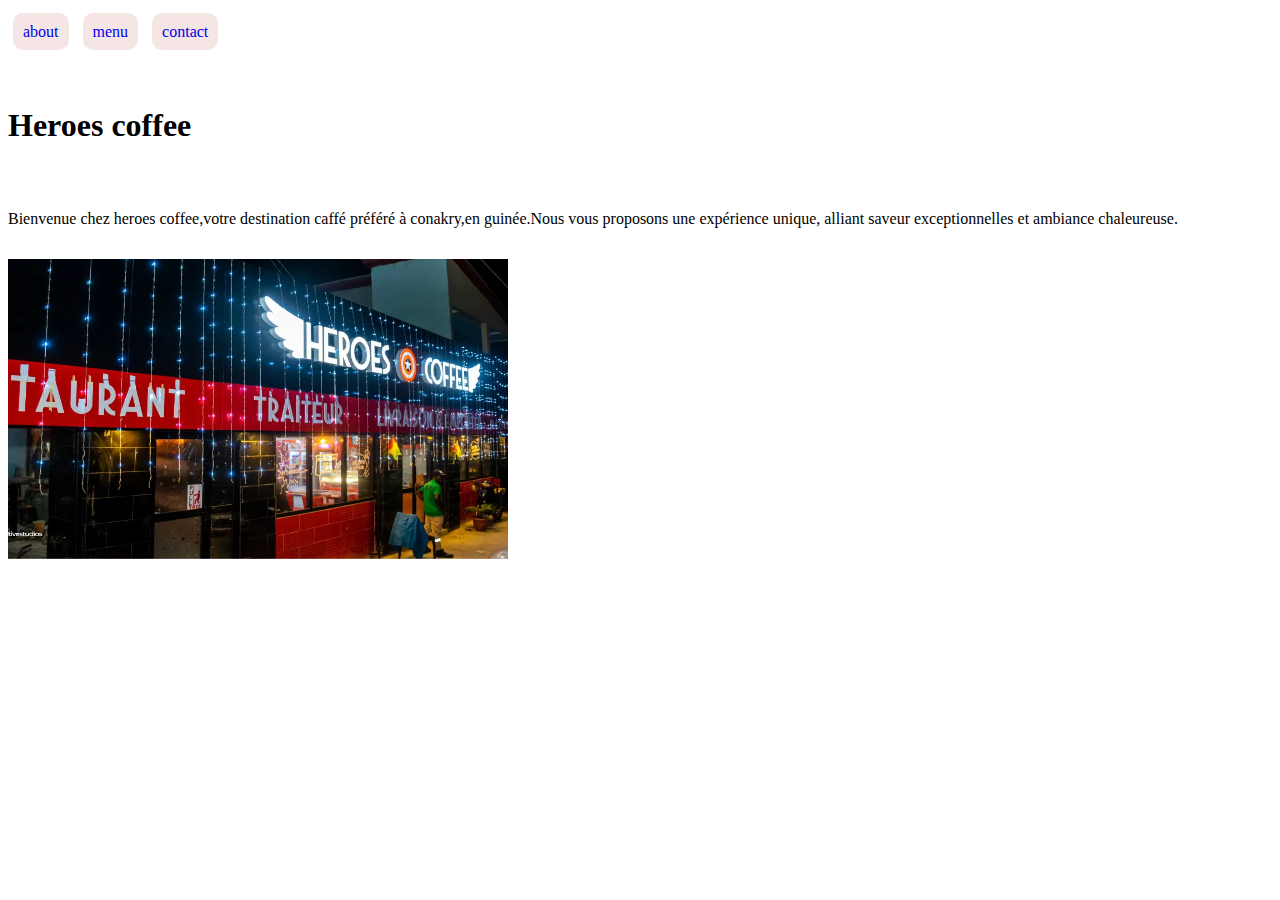
<file: index.html>
<!DOCTYPE html>
<html lang="en">
<head>
    <meta charset="UTF-8">
    <meta name="viewport" content="width=device-width, initial-scale=1.0">
    <title>Document</title>
    <link rel="stylesheet" href="style.css">
</head>
<body>
    <header>
        <nav class="lien">
            <a href="about.html">about</a>
            <a href="menu.html">menu</a>
            <a href="contact.html">contact</a>
        </nav>
        <h1>Heroes coffee</h1>
    </header>
    <main>
        <div>
        <p>Bienvenue chez heroes coffee,votre destination caffé préféré à conakry,en guinée.Nous vous proposons une expérience unique, alliant saveur exceptionnelles et ambiance chaleureuse.</p>
        <img src="./images/heroes-coffee.jpg" alt="heroes-coffee">
        </div>
    </main>


</body>
</html>
</file>
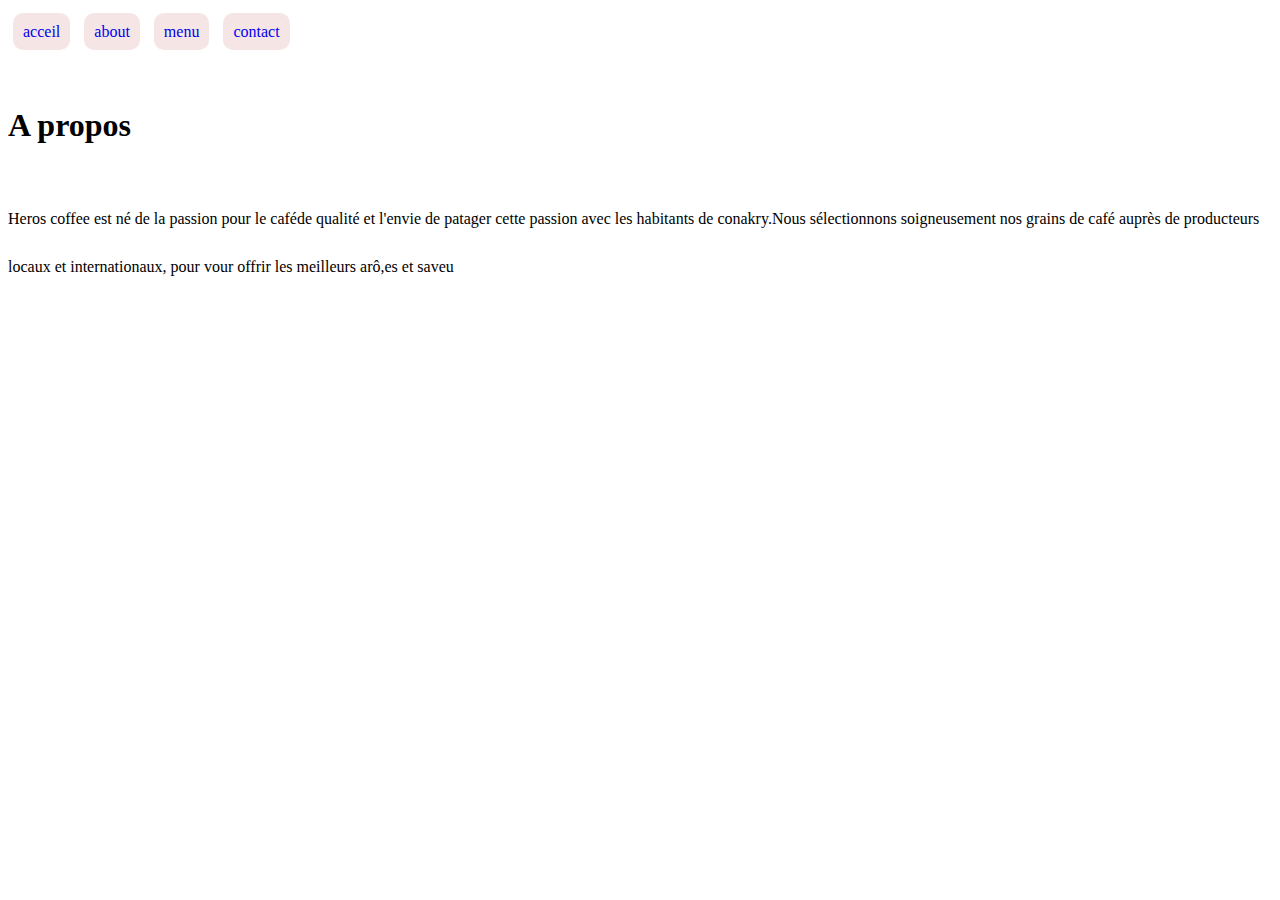
<file: about.html>
<!DOCTYPE html>
<html lang="en">
<head>
    <meta charset="UTF-8">
    <meta name="viewport" content="width=device-width, initial-scale=1.0">
    <title>Document</title>
    <link rel="stylesheet" href="style.css">
</head>
<body>
    <header>
        <nav class="lien">
            <a href="index.html">acceil</a>
            <a href="about.html">about</a>
            <a href="menu.html">menu</a>
            <a href="contact.html">contact</a>
        </nav>
        <h1>A propos</h1>
    </header>
    <section>
        <p>Heros coffee est né de la passion pour le caféde qualité et l'envie de patager cette passion avec les habitants de conakry.Nous sélectionnons soigneusement nos grains de café auprès de producteurs locaux et internationaux, pour vour offrir les meilleurs arô,es et saveu</p>
    </section>
    
    
</body>
</html>
</file>
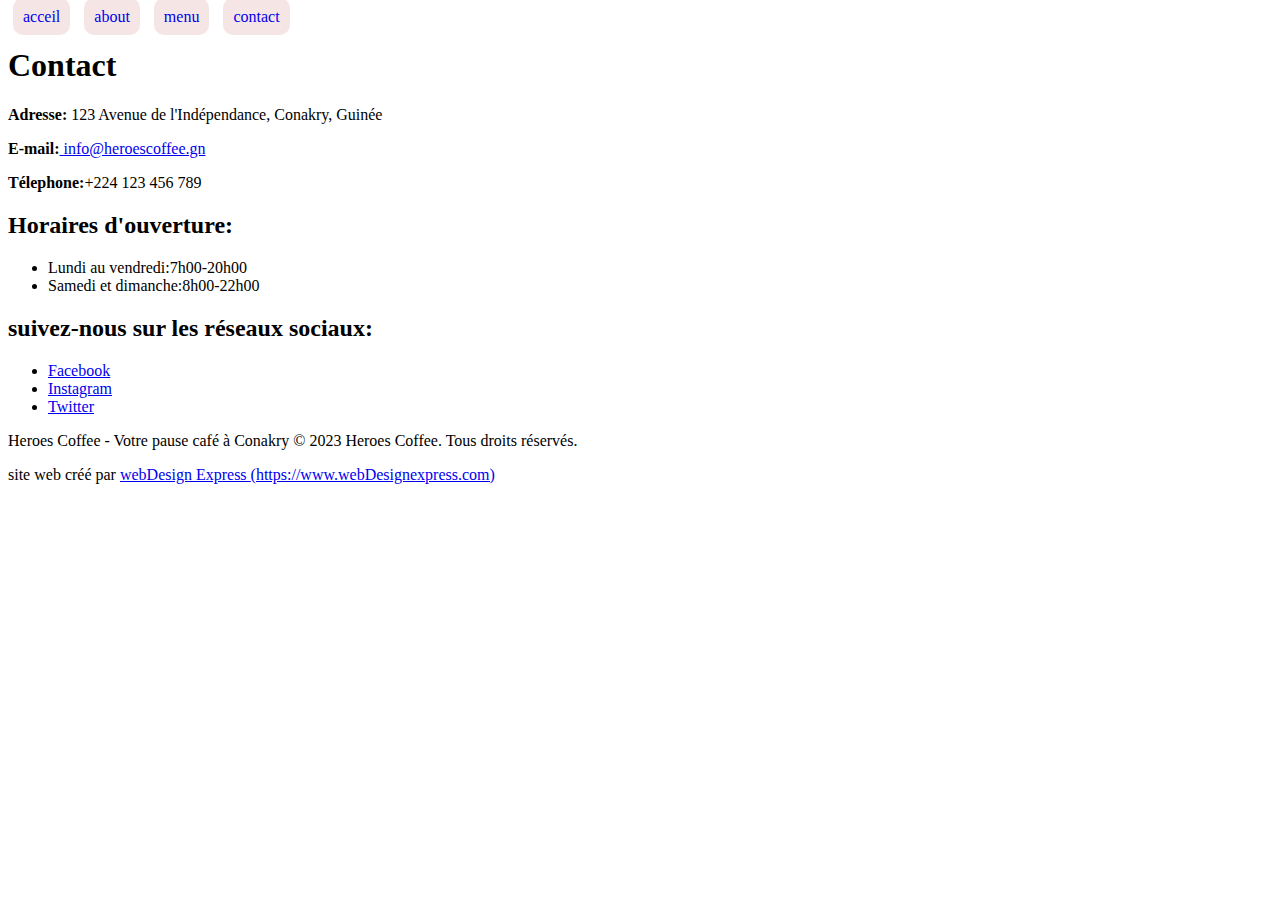
<file: contact.html>
<!DOCTYPE html>
<html lang="en">
<head>
    <meta charset="UTF-8">
    <meta name="viewport" content="width=device-width, initial-scale=1.0">
    <title>Document</title>
    <link rel="stylesheet" href="plat1.css">
</head>
<body>
    <main>
        <header>
            <nav class="lien">
                <a href="index.html">acceil</a>
                <a href="about.html">about</a>
                <a href="menu.html">menu</a>
                <a href="contact.html">contact</a>
            </nav>
            <h1><strong>Contact</strong></h1>
        </header>
    
    <section>
        <p><strong>Adresse:</strong> 123 Avenue de l'Indépendance, Conakry, Guinée</p>
     <strong>E-mail:</strong><a href="info@heroescoffee.gn"> info@heroescoffee.gn</a>
     <p><strong>Télephone:</strong>+224 123 456 789</p>
     <h2>Horaires d'ouverture:</h2>
        <ul>
            <li>Lundi au vendredi:7h00-20h00</li>
            <li>Samedi et dimanche:8h00-22h00</li>
        </ul>
    
    <nav><h2>suivez-nous sur les réseaux sociaux:</h2>
    <ul>
        <li><a href="Facebook">Facebook</a></li>
        <li><a href="Instagram">Instagram</a></li>
        <li><a href="Twitter">Twitter</a></li>
    </ul>
    </nav>
    </section>
        
    <footer>
        <p>Heroes Coffee - Votre pause café à Conakry
            © 2023 Heroes Coffee. Tous droits réservés.</p>
            <p>site web créé par <a href="webDesign Express (https://www.zebsignxpress.co,)">webDesign Express
                <a href="(https://www.webDesignexpress.com)">(https://www.webDesignexpress.com)</a>
            </a></p>
    </footer>
    </main>
</body>
</file>
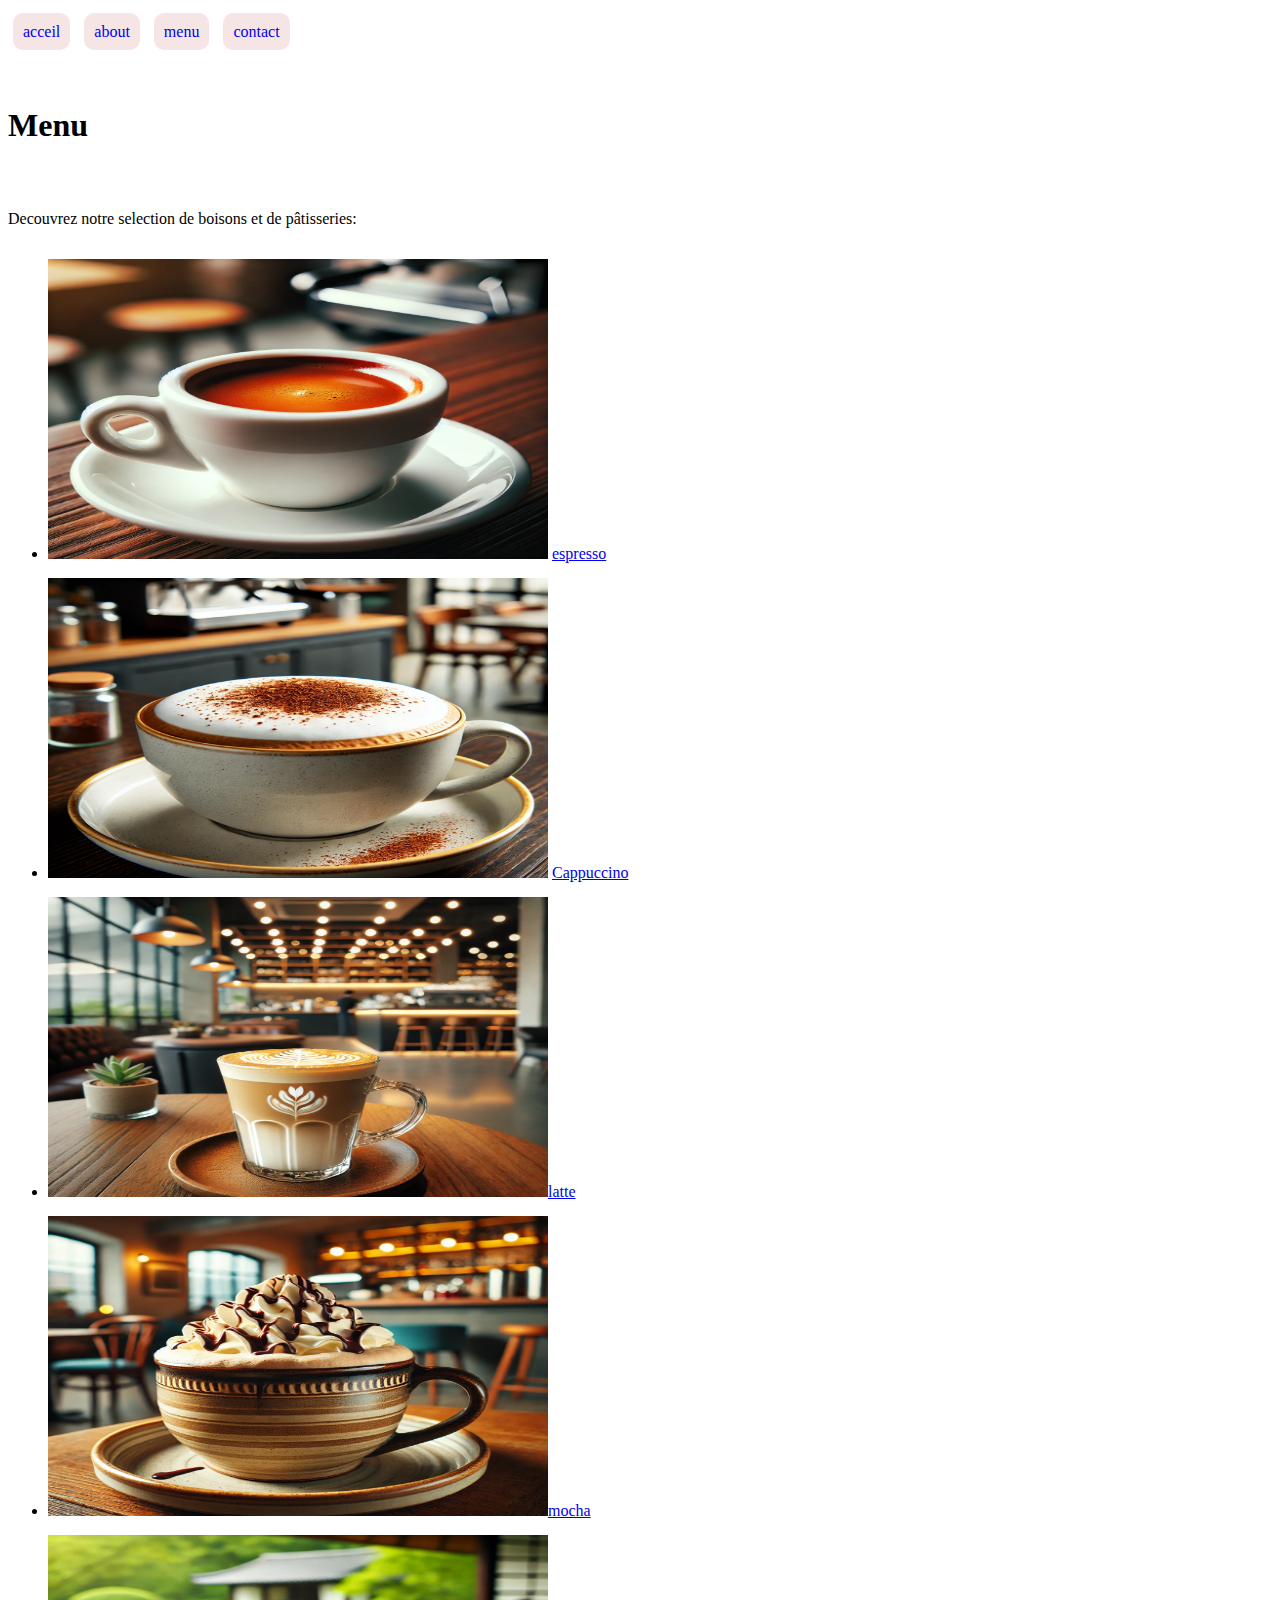
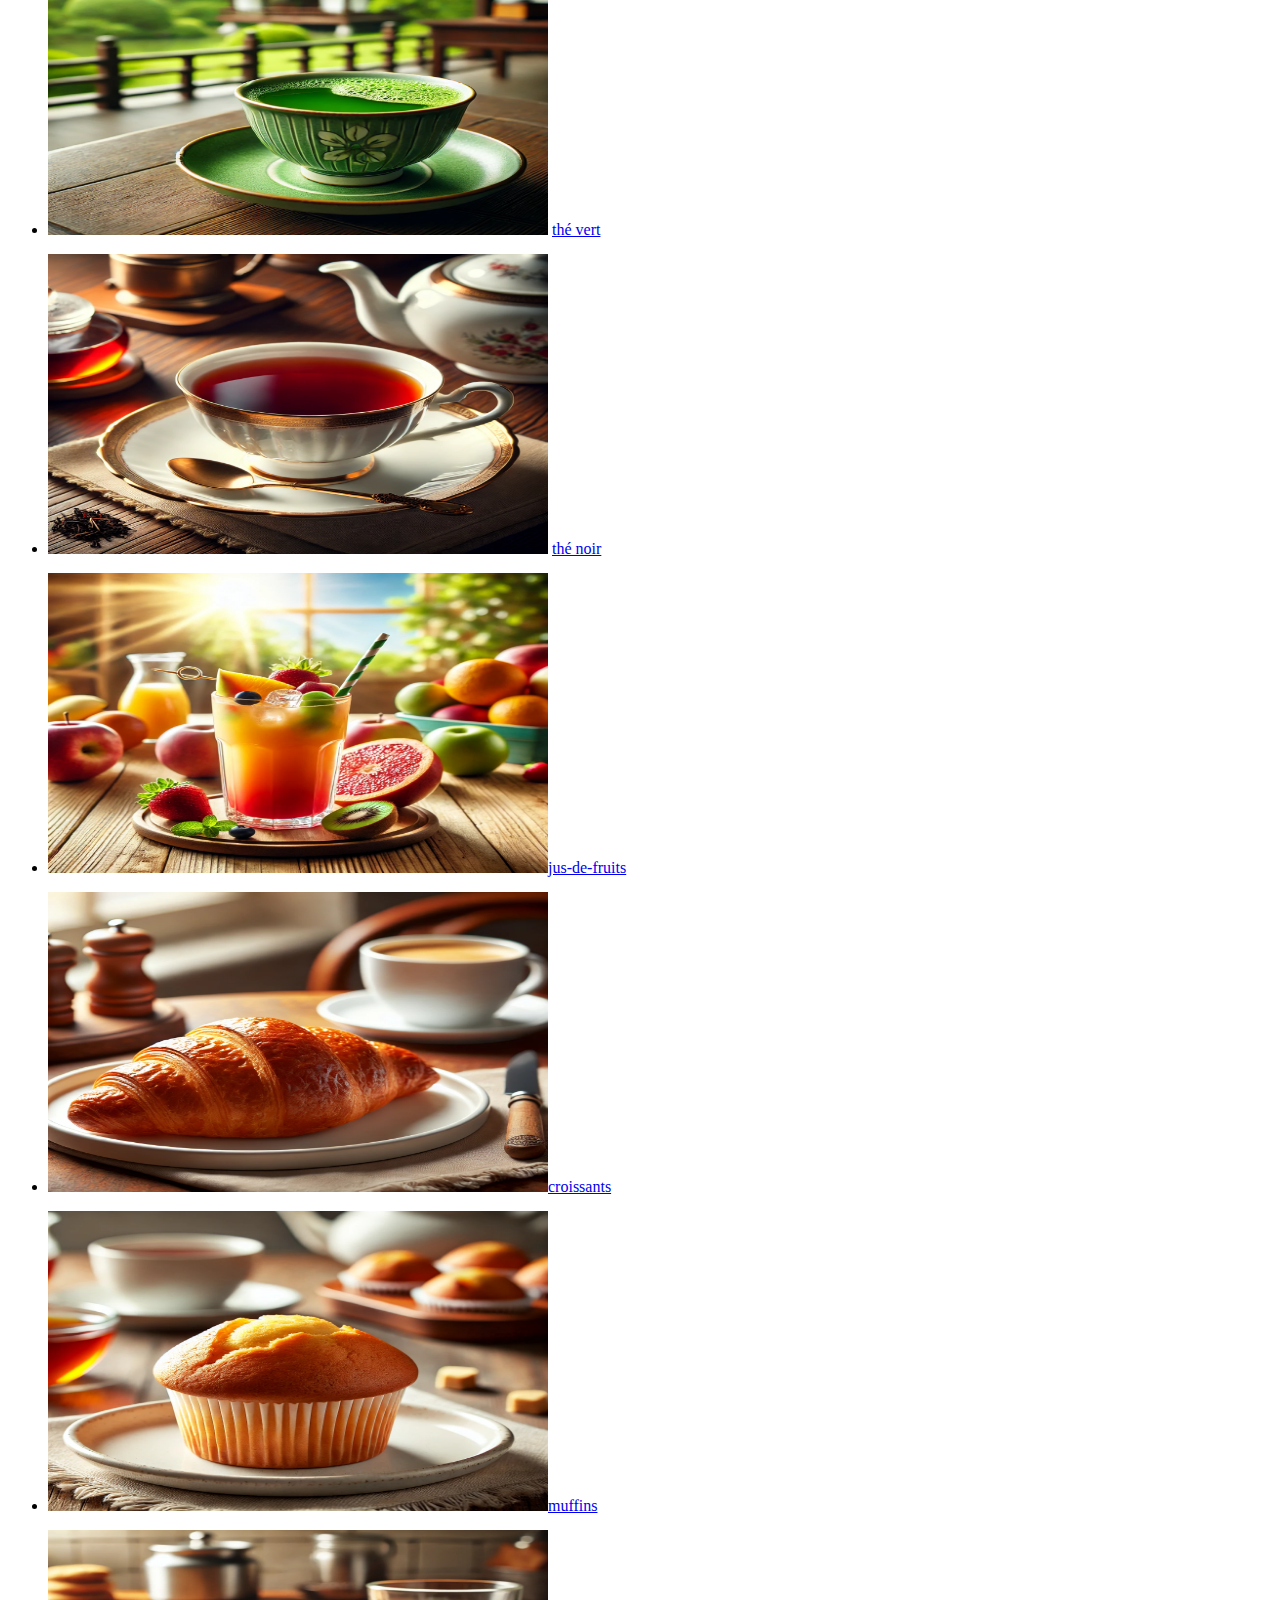
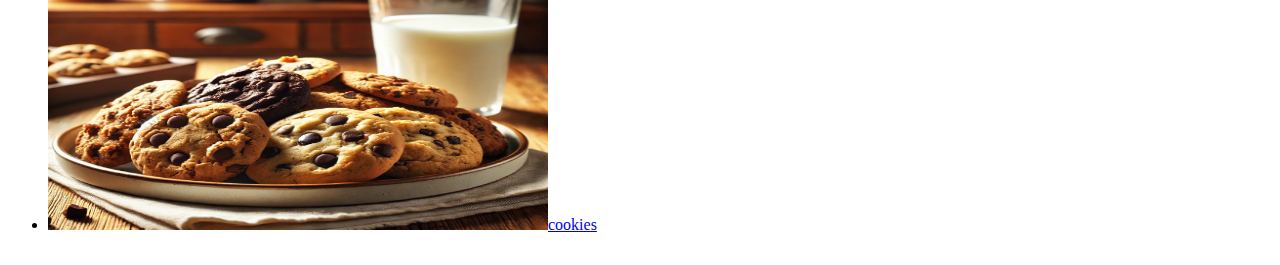
<file: menu.html>
<!DOCTYPE html>
<html lang="en">
<head>
    <meta charset="UTF-8">
    <meta name="viewport" content="width=device-width, initial-scale=1.0">
    <title>Document</title>
    <link rel="stylesheet" href="style.css">
</head>
<body>
    <header> 
        <nav class="lien">
            <a href="index.html">acceil</a>
            <a href="about.html">about</a>
            <a href="menu.html">menu</a>
            <a href="contact.html">contact</a>
        </nav>
        <h1>Menu</h1>
    </header>
    <section>
        <p>Decouvrez notre selection de boisons et de pâtisseries: </p>
        <ul>
            <li><img src="./images/espresso.jpg" alt="espresso" width="100px"> <a href="plat1.html">espresso</a></li>
            <li><img src="./images/cappuccino.jpg" alt="cappuccino" width="100px"> <a href="plat2.html">Cappuccino</a></li>
            <li><img src="./images/latte.jpg" alt="latte" width="100px"><a href="plat3.html">latte</a></li>
            <li><img src="./images/mocha.jpg" alt="Mocha" width="100px" ><a href="plat4.html">mocha</a></li>
            <li><img src="./images/the-vert.jpg" alt="the-vert" width="100px"> <a href="plat5.html">thé vert</a></li>
            <li><img src="./images/the-noir.jpg" alt="Thé vert" width="100px"> <a href="plat6.html">thé noir</a></li>
            <li><img src="./images/jus-de-fruits.jpg" alt="Jus de fruits frais" width="100px"><a href="plat7.html">jus-de-fruits</a></li>
            <li><img src="./images/croissants.jpg" alt="Croissants" width="100px"><a href="plat8.html">croissants</a></li>
            <li><img src="./images/muffins.jpg" alt="Muffins" width="100px"><a href="plat9.html">muffins</a></li>
            <li><img src="./images/cookies.jpg" alt="Cookies" width="100px"><a href="plat10.html">cookies</a></li>

        </ul>
        
    </section> 
</body>
</html>
</file>
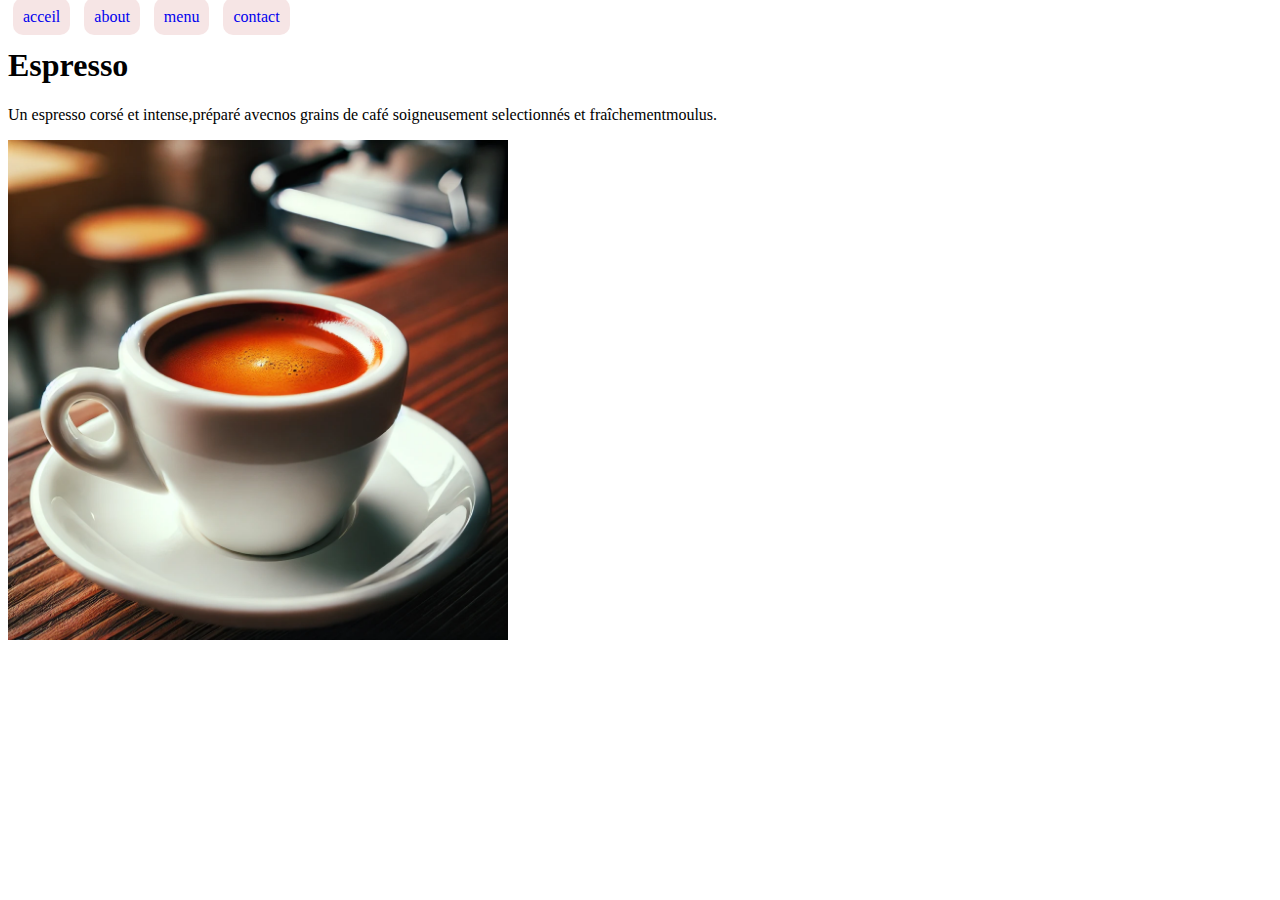
<file: plat1.html>
<!DOCTYPE html>
<html lang="en">
<head>
    <meta charset="UTF-8">
    <meta name="viewport" content="width=device-width, initial-scale=1.0">
    <title>Document</title>
    <link rel="stylesheet" href="plat1.css">
</head>
<body>
    <header>
        <nav class="lien">
            <a href="index.html">acceil</a>
            <a href="about.html">about</a>
            <a href="menu.html">menu</a>
            <a href="contact.html">contact</a>
        </nav>
        <head><h1><strong>Espresso</strong></h1></head>
    </header>
    <div>
        <p>Un espresso corsé et intense,préparé avecnos grains de café soigneusement selectionnés et fraîchementmoulus.</p>
        <img src="./images/espresso.jpg" alt="Espresso">
    </div>
</body>
</html>
</file>
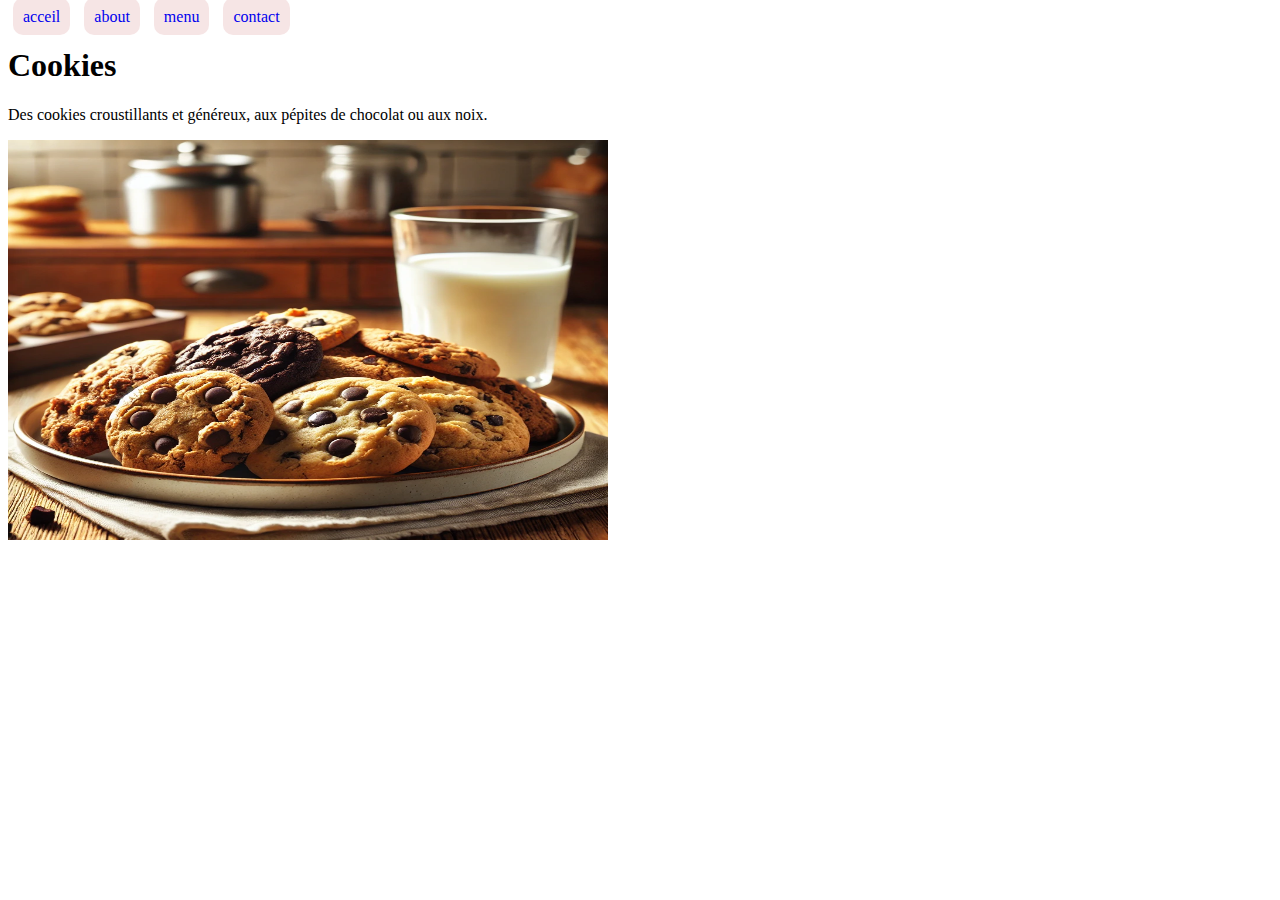
<file: plat10.html>
<!DOCTYPE html>
<html lang="en">
<head>
    <meta charset="UTF-8">
    <meta name="viewport" content="width=, initial-scale=1.0">
    <title>Document</title>
    <link rel="stylesheet" href="plat10.css">
</head>
<body>
   <header>
    <nav class="lien">
        <a href="index.html">acceil</a>
        <a href="about.html">about</a>
        <a href="menu.html">menu</a>
        <a href="contact.html">contact</a>
    </nav>
    <h1><strong> Cookies</strong></h1>
   </header> 
   <div>
    <p>Des cookies croustillants et généreux, aux pépites de chocolat ou aux noix.
    </p>
   </div>
   <img src="./images/cookies.jpg" alt="cookies">
</body>
</html>
</file>
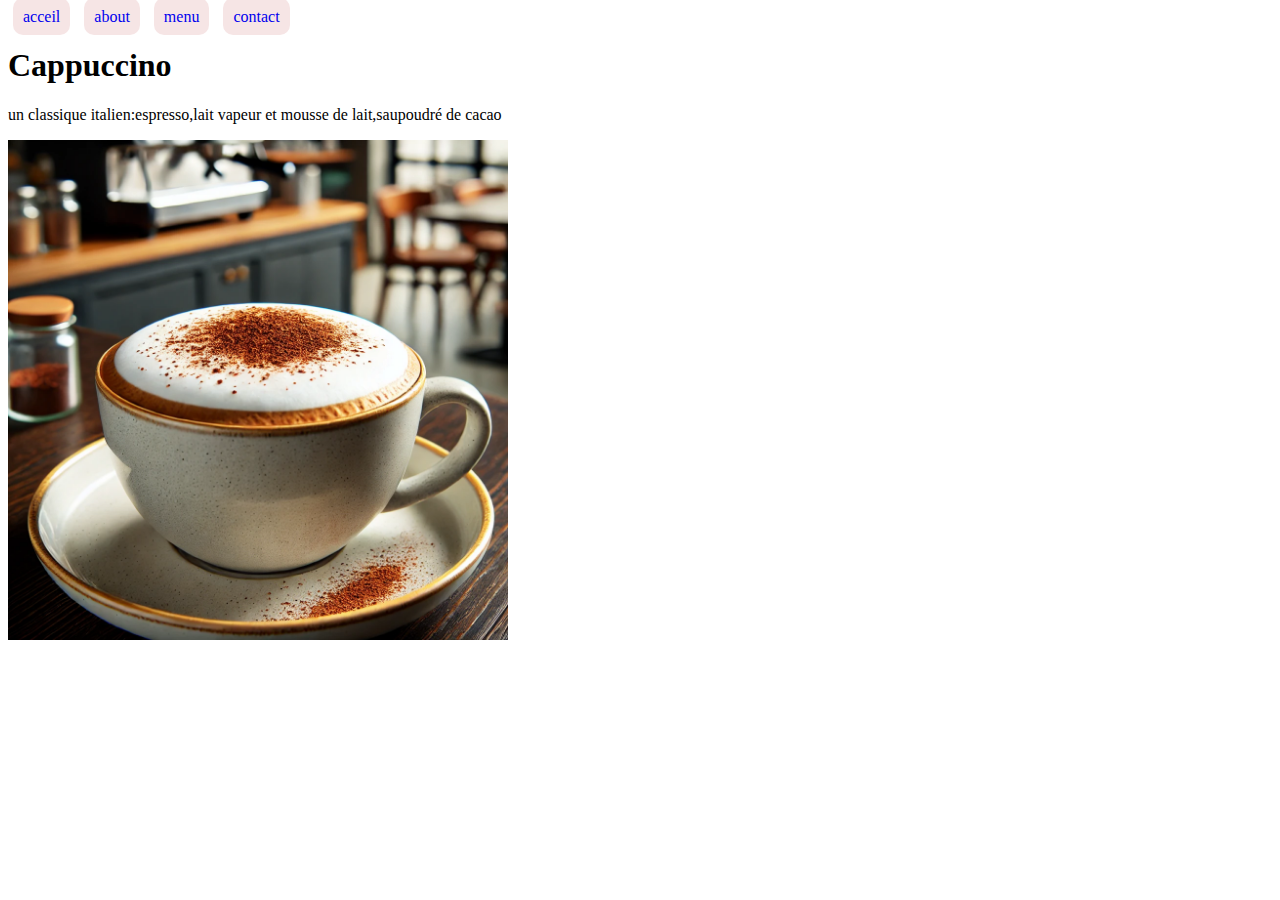
<file: plat2.html>
<!DOCTYPE html>
<html lang="en">
<head>
    <meta charset="UTF-8">
    <meta name="viewport" content="width=device-width, initial-scale=1.0">
    <title>Document</title>
    <link rel="stylesheet" href="plat2.css">
</head>
<body>
    <header>
        <nav class="lien">
            <a href="index.html">acceil</a>
            <a href="about.html">about</a>
            <a href="menu.html">menu</a>
            <a href="contact.html">contact</a>
        </nav>
        <h1><strong>Cappuccino</strong></h1>
    </header>
    <div> 
        <p>un classique italien:espresso,lait vapeur et mousse de lait,saupoudré de cacao</p>
    </div>
    <img src="./images/cappuccino.jpg" alt="Cappuccino">
</body>
</html>
</file>
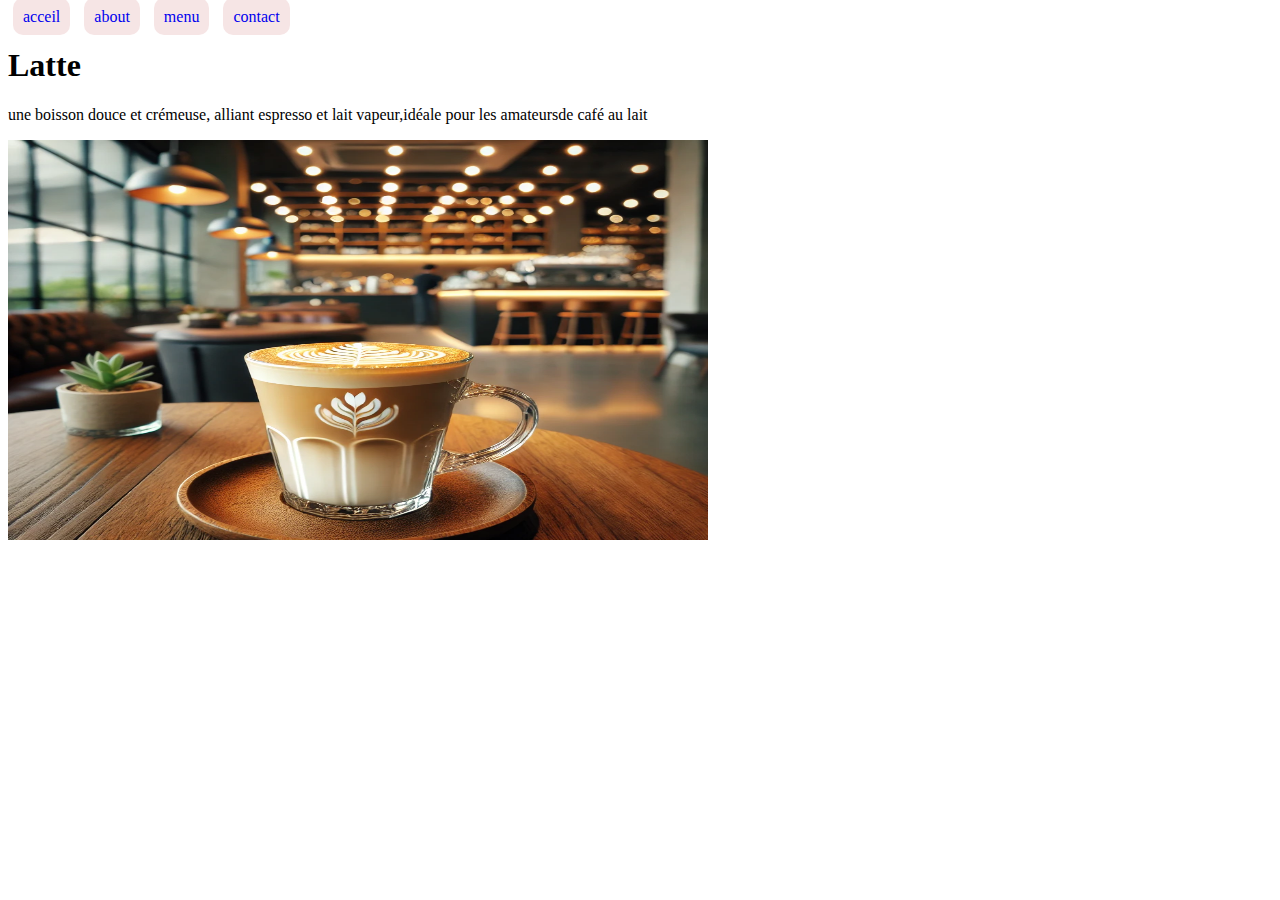
<file: plat3.html>
<!DOCTYPE html>
<html lang="en">
<head>
    <meta charset="UTF-8">
    <meta name="viewport" content="width=device-width, initial-scale=1.0">
    <title>Document</title>
    <link rel="stylesheet" href="plat3.css">
</head>
<body>
  <header>
    <nav class="lien">
      <a href="index.html">acceil</a>
      <a href="about.html">about</a>
      <a href="menu.html">menu</a>
      <a href="contact.html">contact</a>
  </nav>
    <h1><STRong>Latte</STRong></h1>
  </header>
  <DIV>
    <p>une boisson douce et crémeuse, alliant espresso et lait vapeur,idéale pour les amateursde café au lait</p>
    <img src="./images/latte.jpg" alt="latte">
  </DIV>  
</body>
</html>
</file>
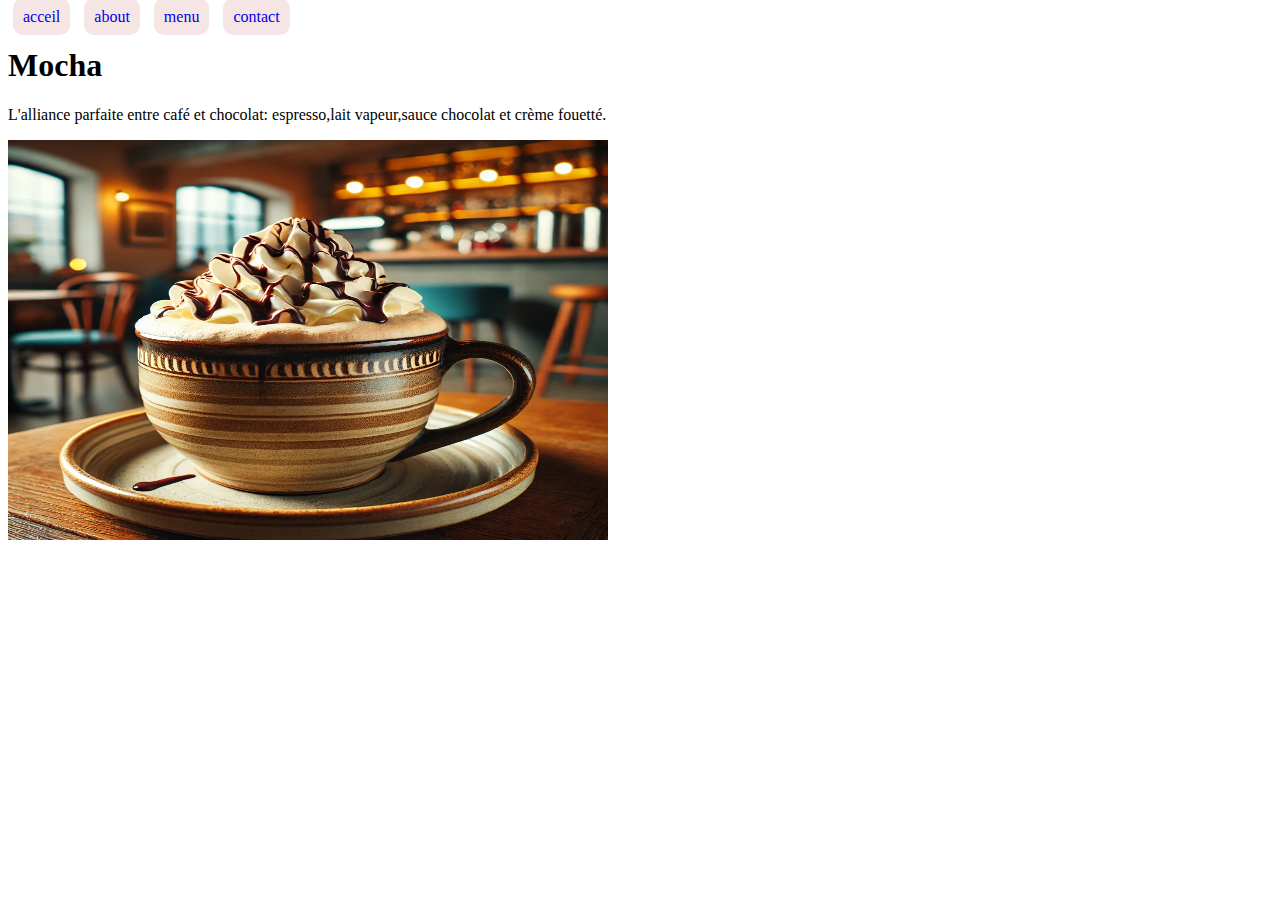
<file: plat4.html>
<!DOCTYPE html>
<html lang="en">
<head>
    <meta charset="UTF-8">
    <meta name="viewport" content="width=device-width, initial-scale=1.0">
    <title>Document</title>
    <link rel="stylesheet" href="plat4.css">
</head>
<body>
   <header>
    <nav class="lien">
        <a href="index.html">acceil</a>
        <a href="about.html">about</a>
        <a href="menu.html">menu</a>
        <a href="contact.html">contact</a>
    </nav>
    <h1><strong>Mocha</strong></h1>
   </header> 
   <div>
    <p>L'alliance parfaite entre café et chocolat: espresso,lait vapeur,sauce chocolat et crème fouetté.</p>
   </div>
   <img src="./images/mocha.jpg" alt="Mocha">
    
</body>
</html>
</file>
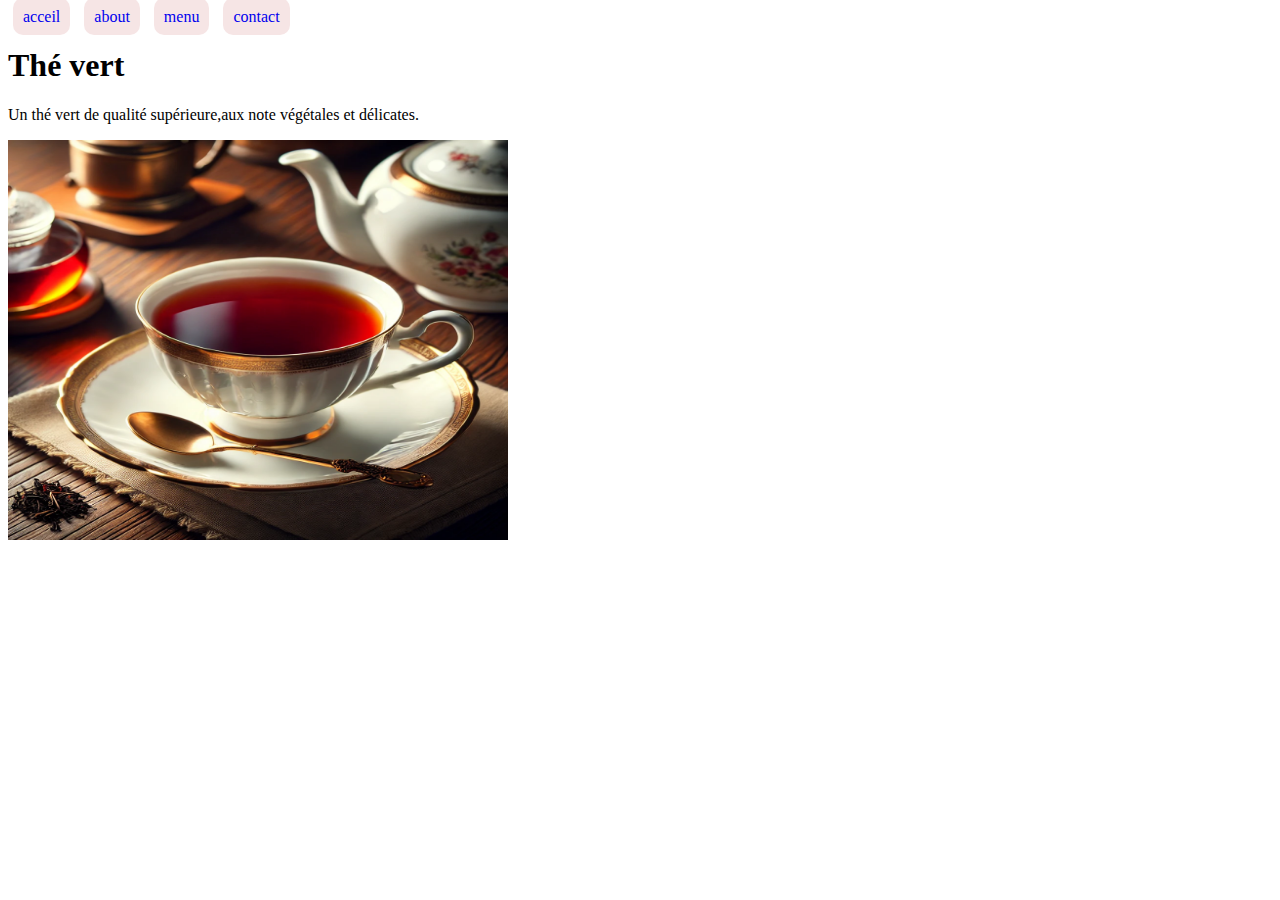
<file: plat5.html>
<!DOCTYPE html>
<html lang="en">
<head>
    <meta charset="UTF-8">
    <meta name="viewport" content="width=device-width, initial-scale=1.0">
    <title>Document</title>
    <link rel="stylesheet" href="plat5.css">
</head>
<body>
    <header>
        <nav class="lien">
            <a href="index.html">acceil</a>
            <a href="about.html">about</a>
            <a href="menu.html">menu</a>
            <a href="contact.html">contact</a>
        </nav>
        <h1><strong>Thé vert</strong></h1>
    </header>
    <div>
        <p>Un thé vert de qualité supérieure,aux note végétales et délicates.</p>
    </div>
    <img src="./images/the-noir.jpg" alt="the-noir">
</body>
</html>
</file>
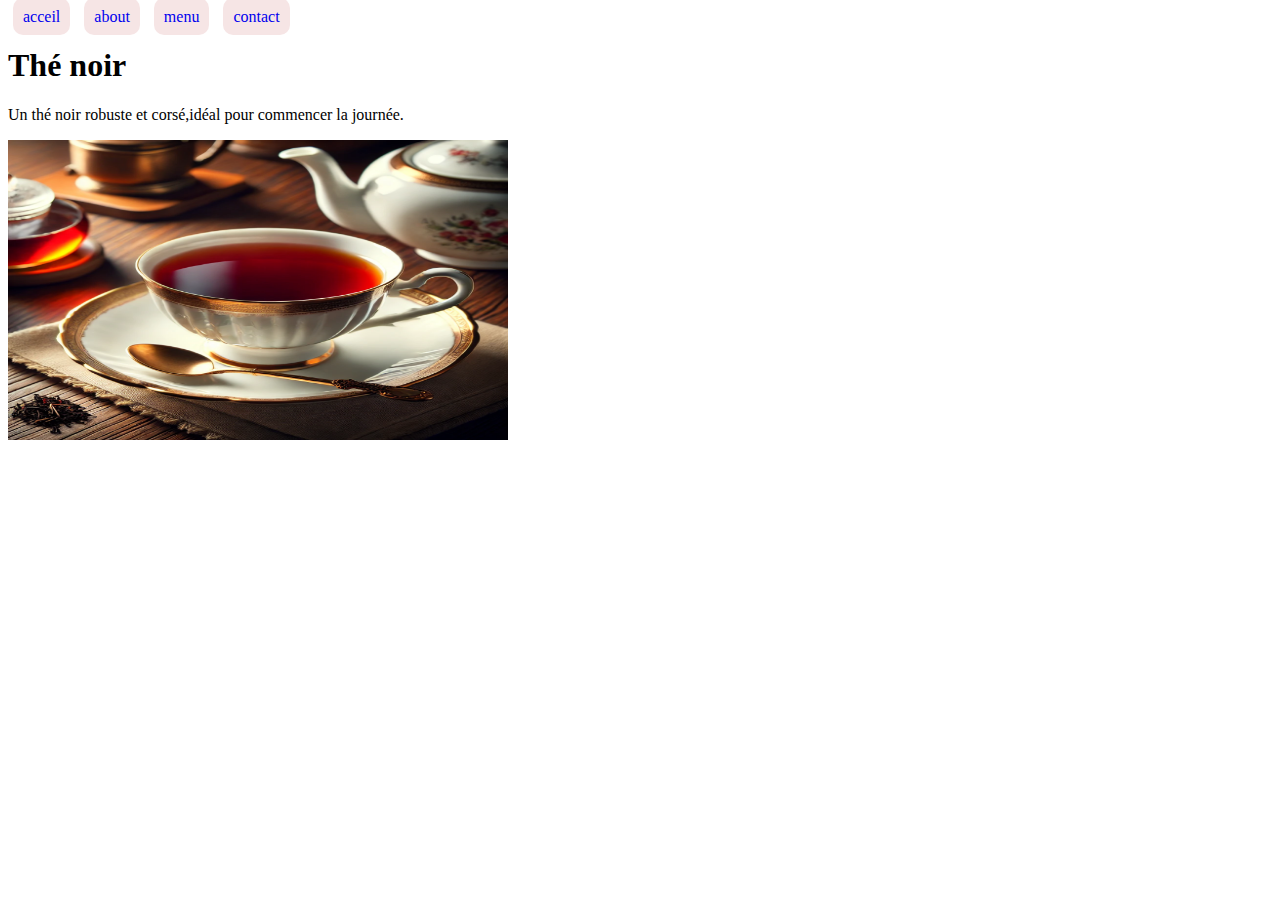
<file: plat6.html>
<!DOCTYPE html>
<html lang="en">
<head>
    <meta charset="UTF-8">
    <meta name="viewport" content="width=device-width, initial-scale=1.0">
    <title>Document</title>
    <link rel="stylesheet" href="plat6.css">
</head>
<body>
    <header>
        <nav class="lien">
            <a href="index.html">acceil</a>
            <a href="about.html">about</a>
            <a href="menu.html">menu</a>
            <a href="contact.html">contact</a>
        </nav>
        <h1><strong>Thé noir</strong></h1>
    </header>
    <div>
        <p>Un thé noir robuste et corsé,idéal pour commencer la journée.</p>
    </div>
    <img src="./images/the-noir.jpg" alt="the-noir">
    
</body>
</html>
</file>
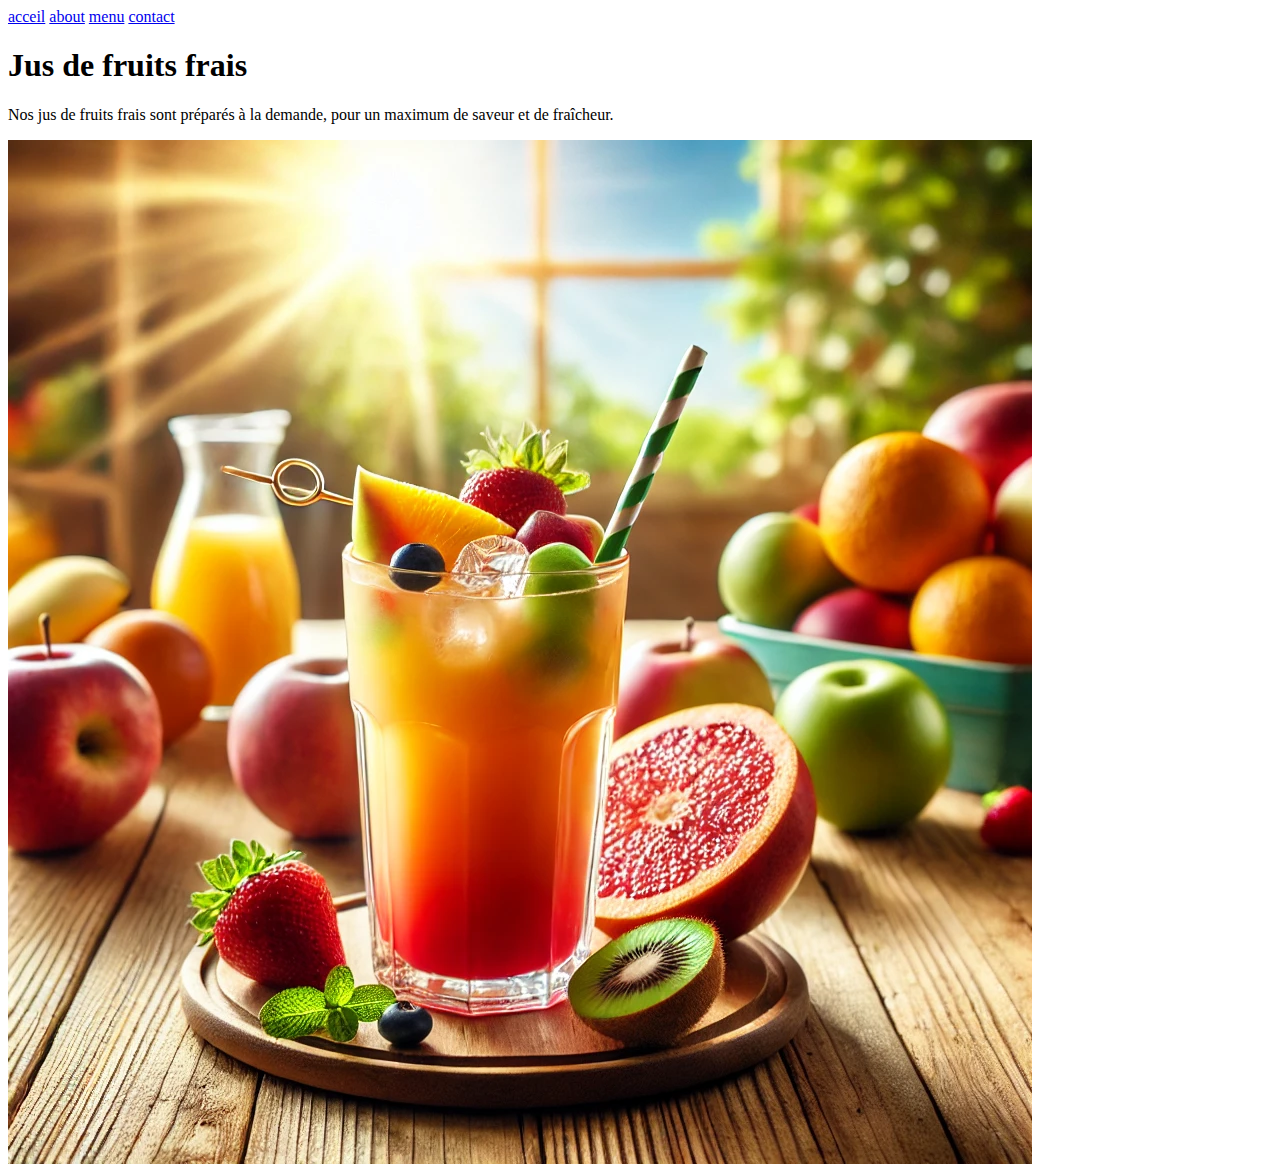
<file: plat7.html>
<!DOCTYPE html>
<html lang="en">
<head>
    <meta charset="UTF-8">
    <meta name="viewport" content="width=device-width, initial-scale=1.0">
    <title>Document</title>
</head>
<body>
    <header>
        <nav class="lien">
            <a href="index.html">acceil</a>
            <a href="about.html">about</a>
            <a href="menu.html">menu</a>
            <a href="contact.html">contact</a>
        </nav>
        <h1><strong>Jus de fruits frais </strong></h1>
    </header>

<div>
    <p>Nos jus de fruits frais sont préparés à la demande, pour un maximum de saveur et de fraîcheur.
    </p>
</div>
<img src="./images/jus-de-fruits.jpg" alt="jus-de-fruits">

</body>
</html>
</file>
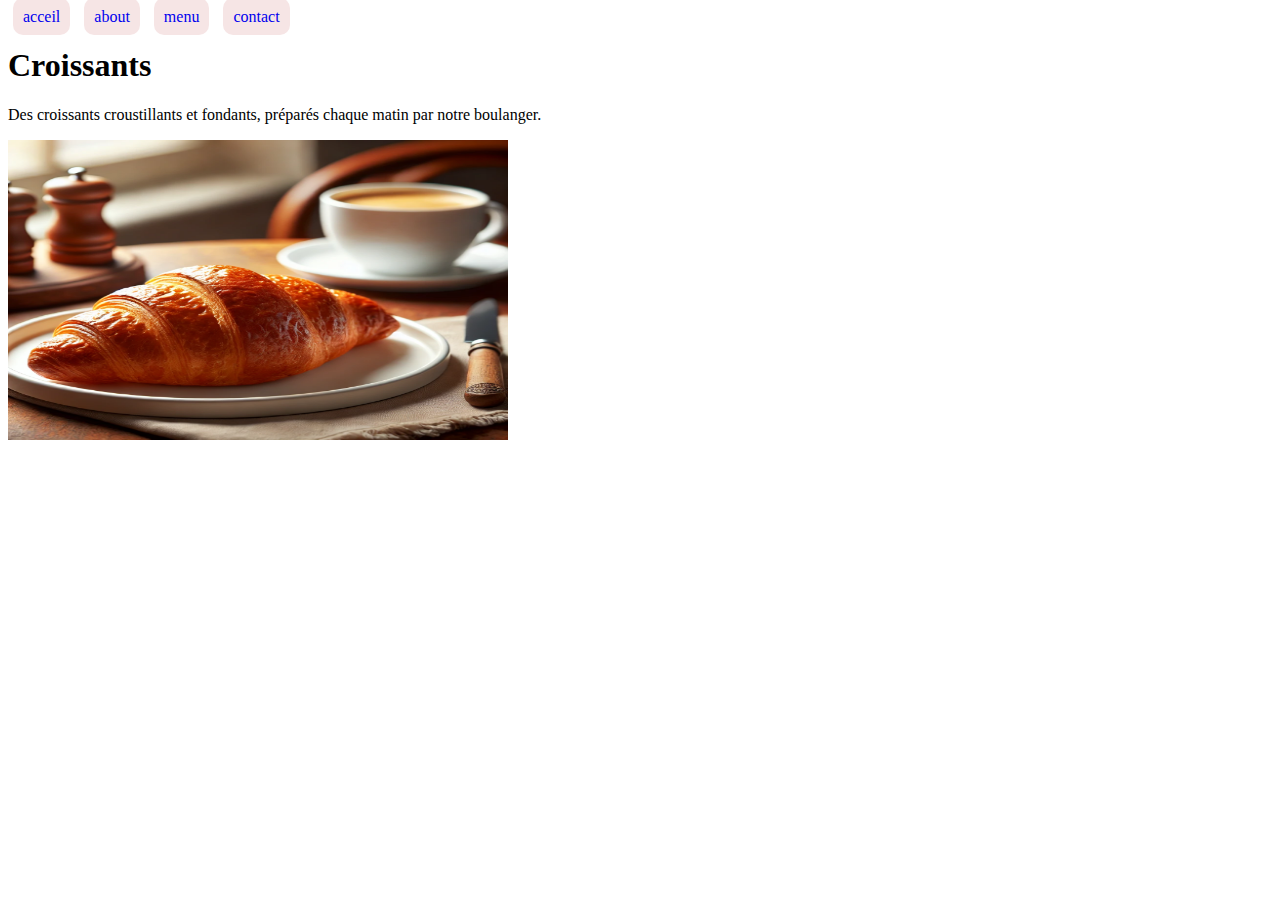
<file: plat8.html>
<!DOCTYPE html>
<html lang="en">
<head>
    <meta charset="UTF-8">
    <meta name="viewport" content="width=device-width, initial-scale=1.0">
    <title>Document</title>
    <link rel="stylesheet" href="plat8.css">
</head>
<body>
   <HEader>
    <nav class="lien">
        <a href="index.html">acceil</a>
        <a href="about.html">about</a>
        <a href="menu.html">menu</a>
        <a href="contact.html">contact</a>
    </nav>
    <H1><strong> Croissants</strong></H1>
   </HEader>

    <div>
        <p>Des croissants croustillants et fondants, préparés chaque matin par notre boulanger.
        </p>
    </div>
    <img src="./images/croissants.jpg" alt="croissants">
</body>
</html>
</file>
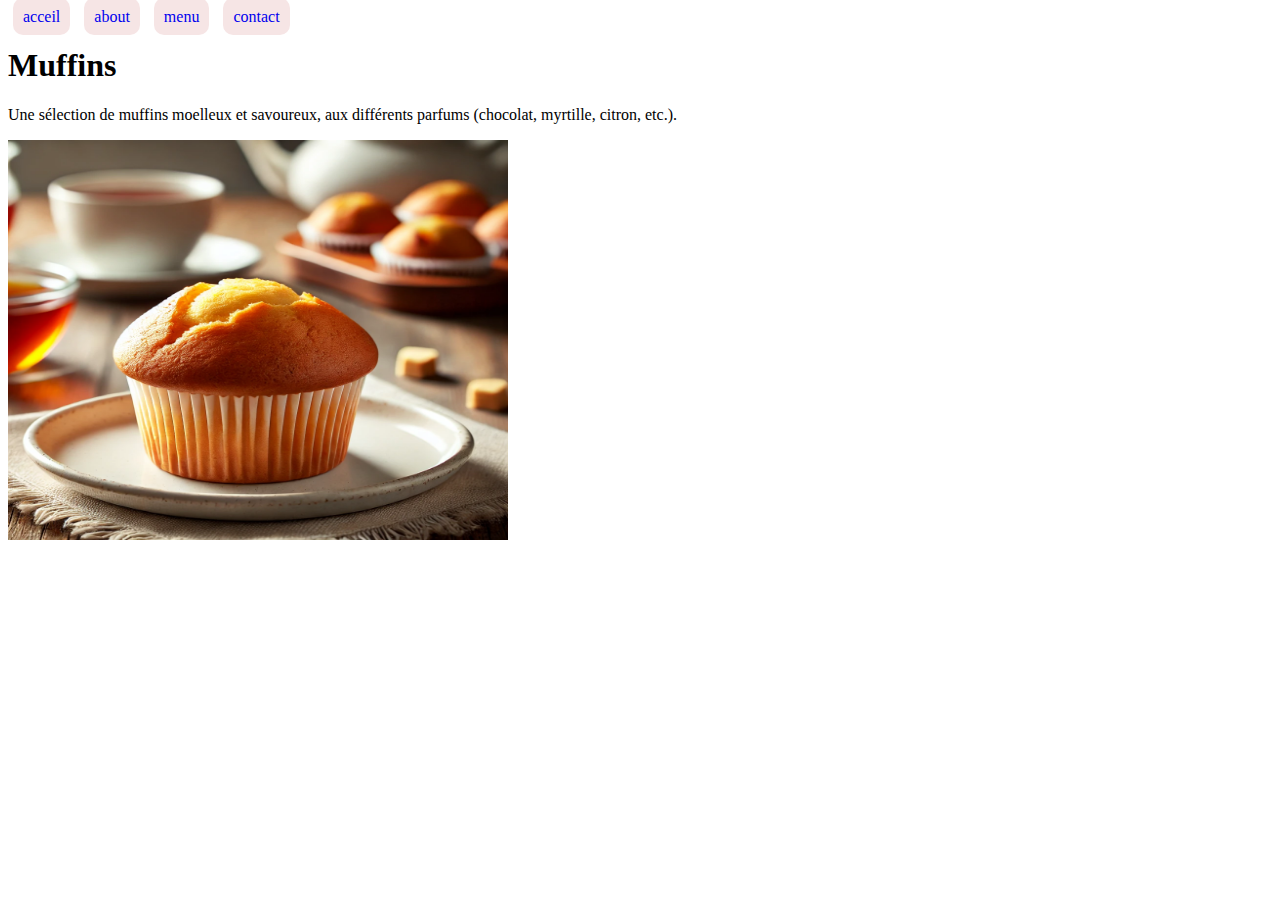
<file: plat9.html>
<!DOCTYPE html>
<html lang="en">
<head>
    <meta charset="UTF-8">
    <meta name="viewport" content="width=device-width, initial-scale=1.0">
    <title>Document</title>
    <link rel="stylesheet" href="plat9.css">
</head>
<body>
     
<header>
    <nav class="lien">
        <a href="index.html">acceil</a>
        <a href="about.html">about</a>
        <a href="menu.html">menu</a>
        <a href="contact.html">contact</a>
    </nav>
    <h1><strong>Muffins</strong></h1>
</header>
<div>
    <p>Une sélection de muffins moelleux et savoureux, aux différents parfums (chocolat, myrtille, citron, etc.).</p>
</div>
<img src="./images/muffins.jpg" alt="muffins">

</body>
</html>
</file>
<file: style.css>
img{
    width:500px;
    height: 300px;
}
.lien a{
    border-radius: 10px;
    margin: 5px;
    background-color: rgb(246, 229, 229);
    text-decoration: none;
    padding: 10px;
}
body{
    line-height: 3;
}
</file>
<file: plat1.css>
img{
    width: 500px;
    height: 500px;
}
.lien a{
    border-radius: 10px;
    margin: 5px;
    background-color: rgb(246, 229, 229);
    text-decoration: none;
    padding: 10px;
}
</file>
<file: plat10.css>
img{
width: 600px;
height: 400px;
}
.lien a{
    border-radius: 10px;
    margin: 5px;
    background-color: rgb(246, 229, 229);
    text-decoration: none;
    padding: 10px;
}
</file>
<file: plat2.css>
img{
    width: 500px;
    height: 500px;
}
.lien a{
    border-radius: 10px;
    margin: 5px;
    background-color: rgb(246, 229, 229);
    text-decoration: none;
    padding: 10px;
}
</file>
<file: plat3.css>
img{
    width: 700px;
    height: 400px;
}
.lien a{
    border-radius: 10px;
    margin: 5px;
    background-color: rgb(246, 229, 229);
    text-decoration: none;
    padding: 10px;
}
</file>
<file: plat4.css>
img{
    height: 400px;
    width: 600px;
}
.lien a{
    border-radius: 10px;
    margin: 5px;
    background-color: rgb(246, 229, 229);
    text-decoration: none;
    padding: 10px;
}
</file>
<file: plat5.css>
img{
    width: 500px;
    height: 400px;
}
.lien a{
    border-radius: 10px;
    margin: 5px;
    background-color: rgb(246, 229, 229);
    text-decoration: none;
    padding: 10px;
}
</file>
<file: plat6.css>
img{
    width: 500px;
    height: 300px;
}
.lien a{
    border-radius: 10px;
    margin: 5px;
    background-color: rgb(246, 229, 229);
    text-decoration: none;
    padding: 10px;
}
</file>
<file: plat8.css>
img{
    width: 500px;
    height: 300px; ;
}
.lien a{
    border-radius: 10px;
    margin: 5px;
    background-color: rgb(246, 229, 229);
    text-decoration: none;
    padding: 10px;
}
</file>
<file: plat9.css>
img{
    height: 400px;
    width: 500px;
}
.lien a{
    border-radius: 10px;
    margin: 5px;
    background-color: rgb(246, 229, 229);
    text-decoration: none;
    padding: 10px;
}
</file>
